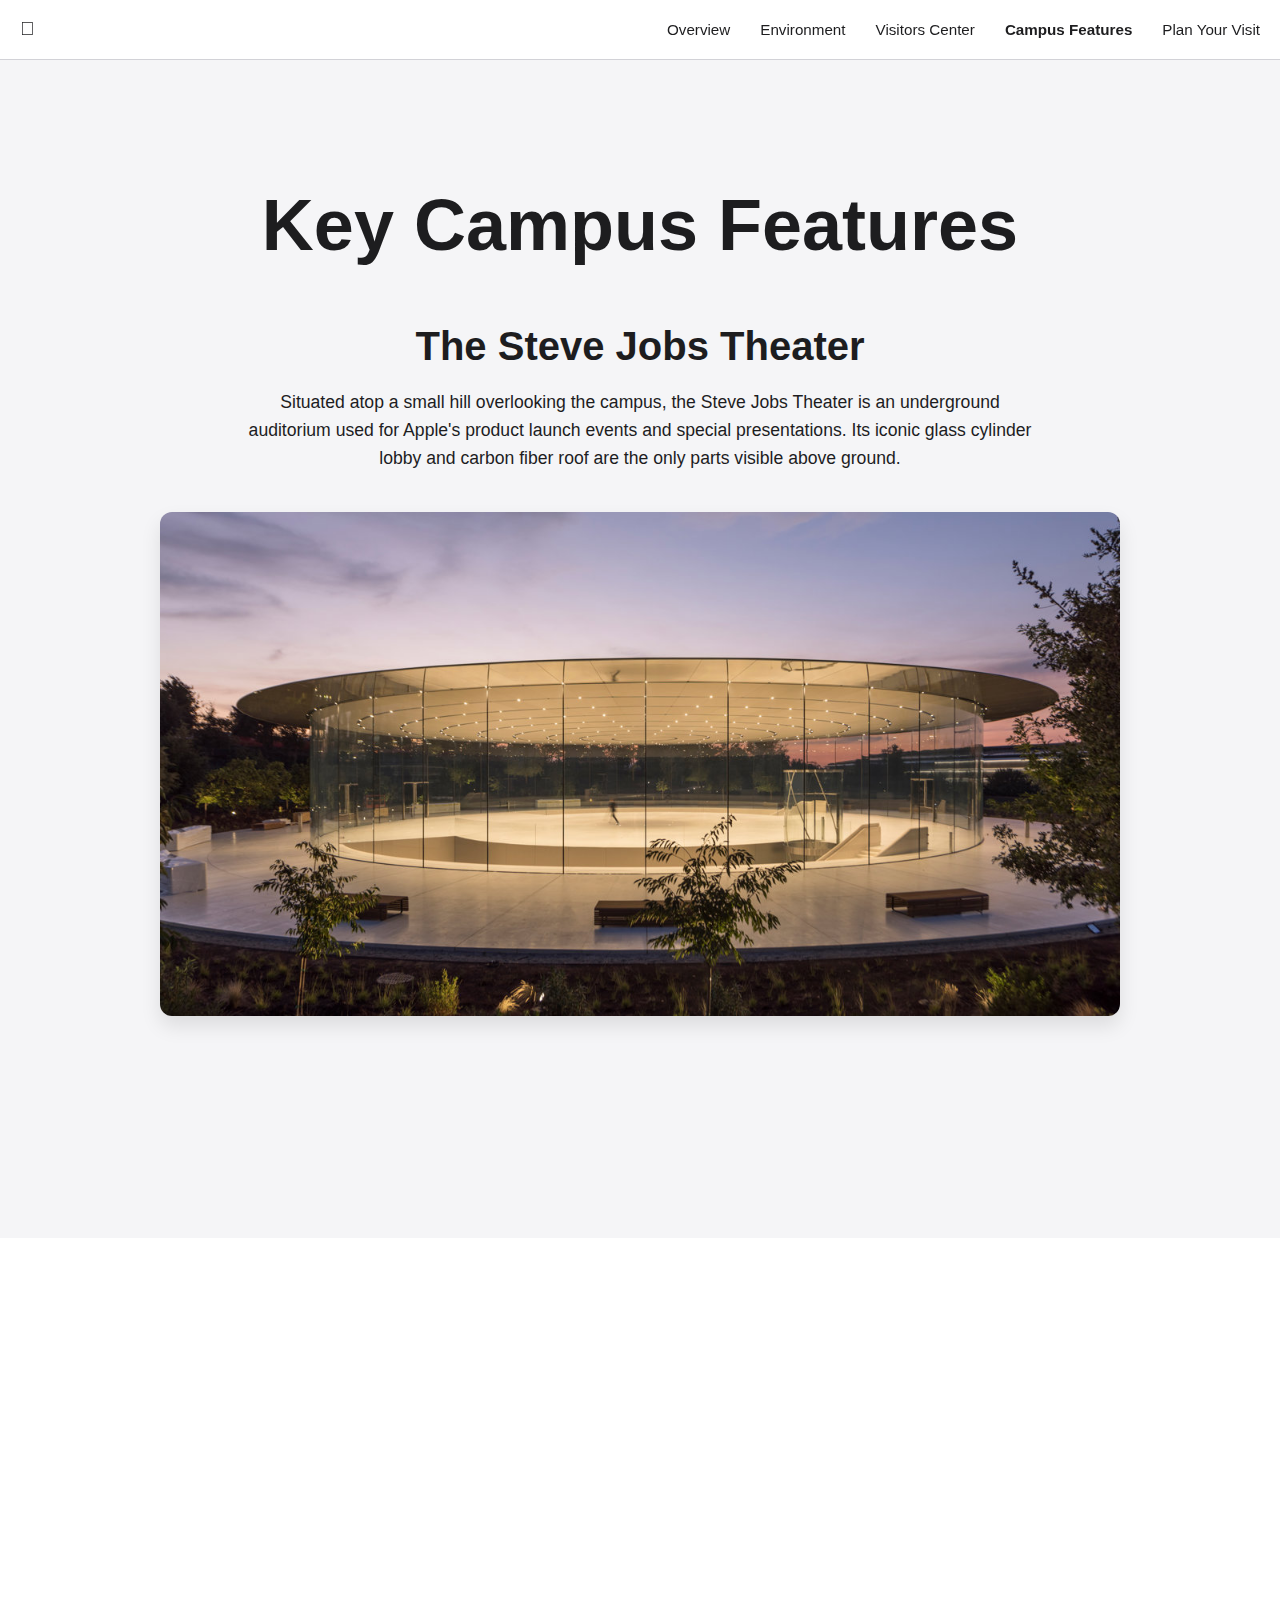
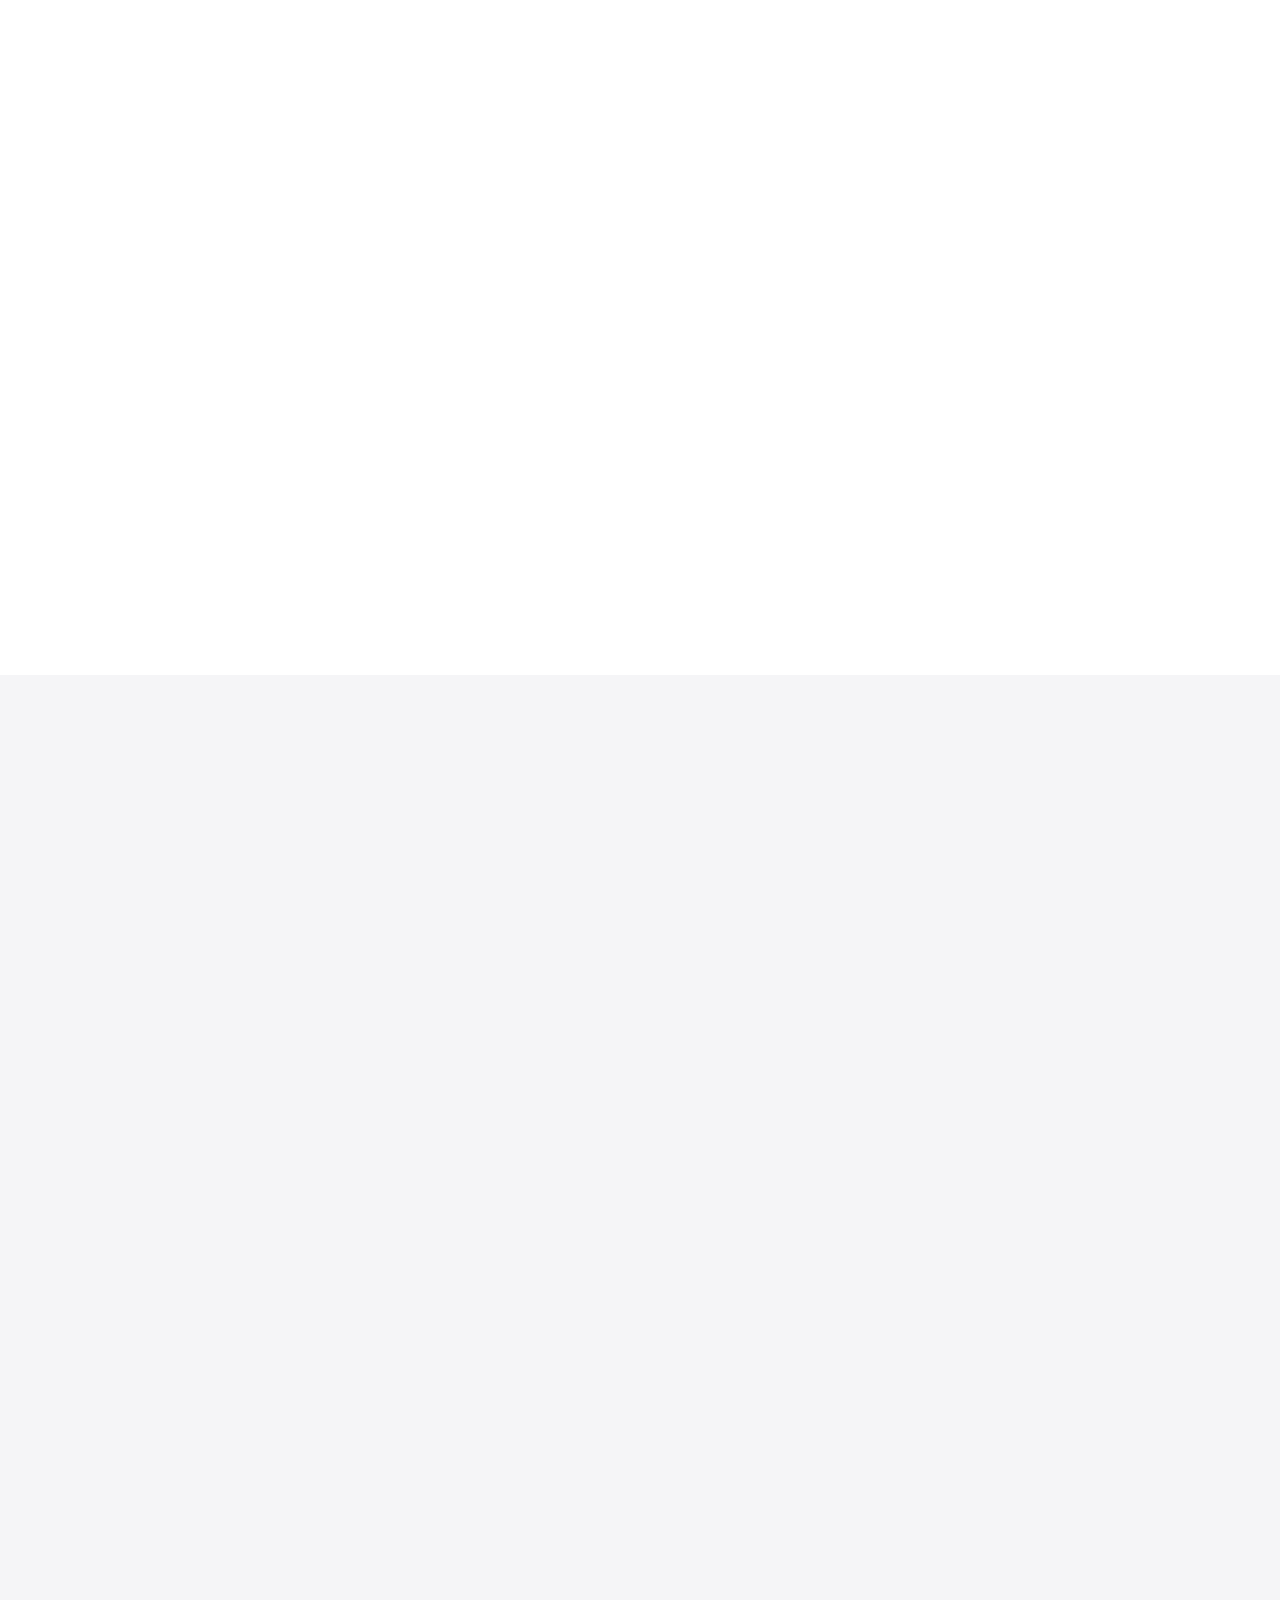
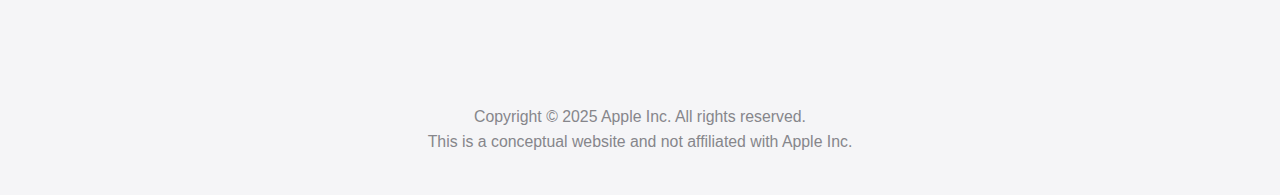
<file: campus-features.html>
<!DOCTYPE html>
<html lang="en">

<head>
    <meta charset="UTF-8">
    <meta name="viewport" content="width=device-width, initial-scale=1.0">
    <title>Apple Park - Campus Features</title>
    <link rel="stylesheet" href="css/style.css">
</head>

<body>
    <header>
        <div class="logo"><a href="index.html"></a></div>
        <nav>
            <ul>
                <li class="dropdown"><a href="overview.html">Overview</a>
                    <ul class="dropdown-menu">
                        <li><a href="overview.html#architecture">Architecture</a></li>
                        <li><a href="overview.html#design-philosophy">Design Philosophy</a></li>
                    </ul>
                </li>
                <li class="dropdown"><a href="environment.html">Environment</a>
                    <ul class="dropdown-menu">
                        <li><a href="environment.html#sustainability">Sustainability</a></li>
                        <li><a href="environment.html#energy">Energy</a></li>
                        <li><a href="environment.html#landscape">Landscape</a></li>
                    </ul>
                </li>
                <li class="dropdown"><a href="visitors-center.html">Visitors Center</a>
                    <ul class="dropdown-menu">
                        <li><a href="visitors-center.html#cafe">Café</a></li>
                        <li><a href="visitors-center.html#store">Apple Store</a></li>
                    </ul>
                </li>
                <li class="dropdown"><a href="campus-features.html">Campus Features</a>
                    <ul class="dropdown-menu">
                        <li><a href="campus-features.html#steve-jobs-theater">Steve Jobs Theater</a></li>
                        <li><a href="campus-features.html#workspaces">Workspaces</a></li>
                        <li><a href="campus-features.html#green-spaces">Green Spaces</a></li>
                    </ul>
                </li>
                <li><a href="plan-your-visit.html">Plan Your Visit</a></li>
            </ul>
        </nav>
    </header>

    <main>
        <section class="section section-light-gray" id="steve-jobs-theater">
            <div class="container">
                <h1 class="animatable">Key Campus Features</h1>
                <h2 class="animatable">The <span class="circled">Steve Jobs Theater</span></h2>
                <p class="animatable">Situated atop a small hill overlooking the campus, the Steve Jobs Theater is an
                    underground auditorium used for Apple's product launch events and special presentations. Its iconic
                    glass cylinder lobby and carbon fiber roof are the only parts visible above ground.</p>
                <img src="images/steve-jobs-theatre-hero.jpeg" alt="Entrance to the Steve Jobs Theater"
                    class="animatable">
                <p class="animatable">The theater embodies simplicity and elegance in design, mirroring the philosophy
                    behind Apple's products and the campus itself. It can seat 1,000 people and features
                    state-of-the-art audiovisual technology.</p>
            </div>
        </section>

        <section class="section section-white" id="workspaces">
            <div class="container">
                <h2 class="animatable">Innovative <span class="highlight-pink">Workspaces</span></h2>
                <p class="animatable">Inside the Ring and other campus buildings, workspaces are designed to be flexible
                    and promote collaboration. Large, open areas are interspersed with smaller, private "pods" for
                    focused work. Natural light floods the interiors, and views of the parkland are abundant.</p>
                <img src="images/workspace.png" alt="Interior workspace at Apple Park" class="animatable">
            </div>
        </section>

        <section class="section section-light-gray" id="green-spaces">
            <div class="container">
                <h2 class="animatable">Expansive <span class="highlight-green">Green Spaces</span> & Amenities</h2>
                <p class="animatable">Beyond the main Ring, the campus includes a 100,000-square-foot fitness and
                    wellness center for employees, research and development facilities, and miles of walking and jogging
                    paths. The extensive parklands feature orchards, meadows, and a pond, creating a serene environment.
                </p>
                <img src="images/green-spaces.png" alt="Green spaces and paths at Apple Park" class="animatable">
            </div>
        </section>

    </main>

    <footer>
        <p>Copyright © 2025 Apple Inc. All rights reserved.</p>
        <p>This is a conceptual website and not affiliated with Apple Inc.</p>
    </footer>
    <script src="js/script.js"></script>
</body>

</html>
</file>
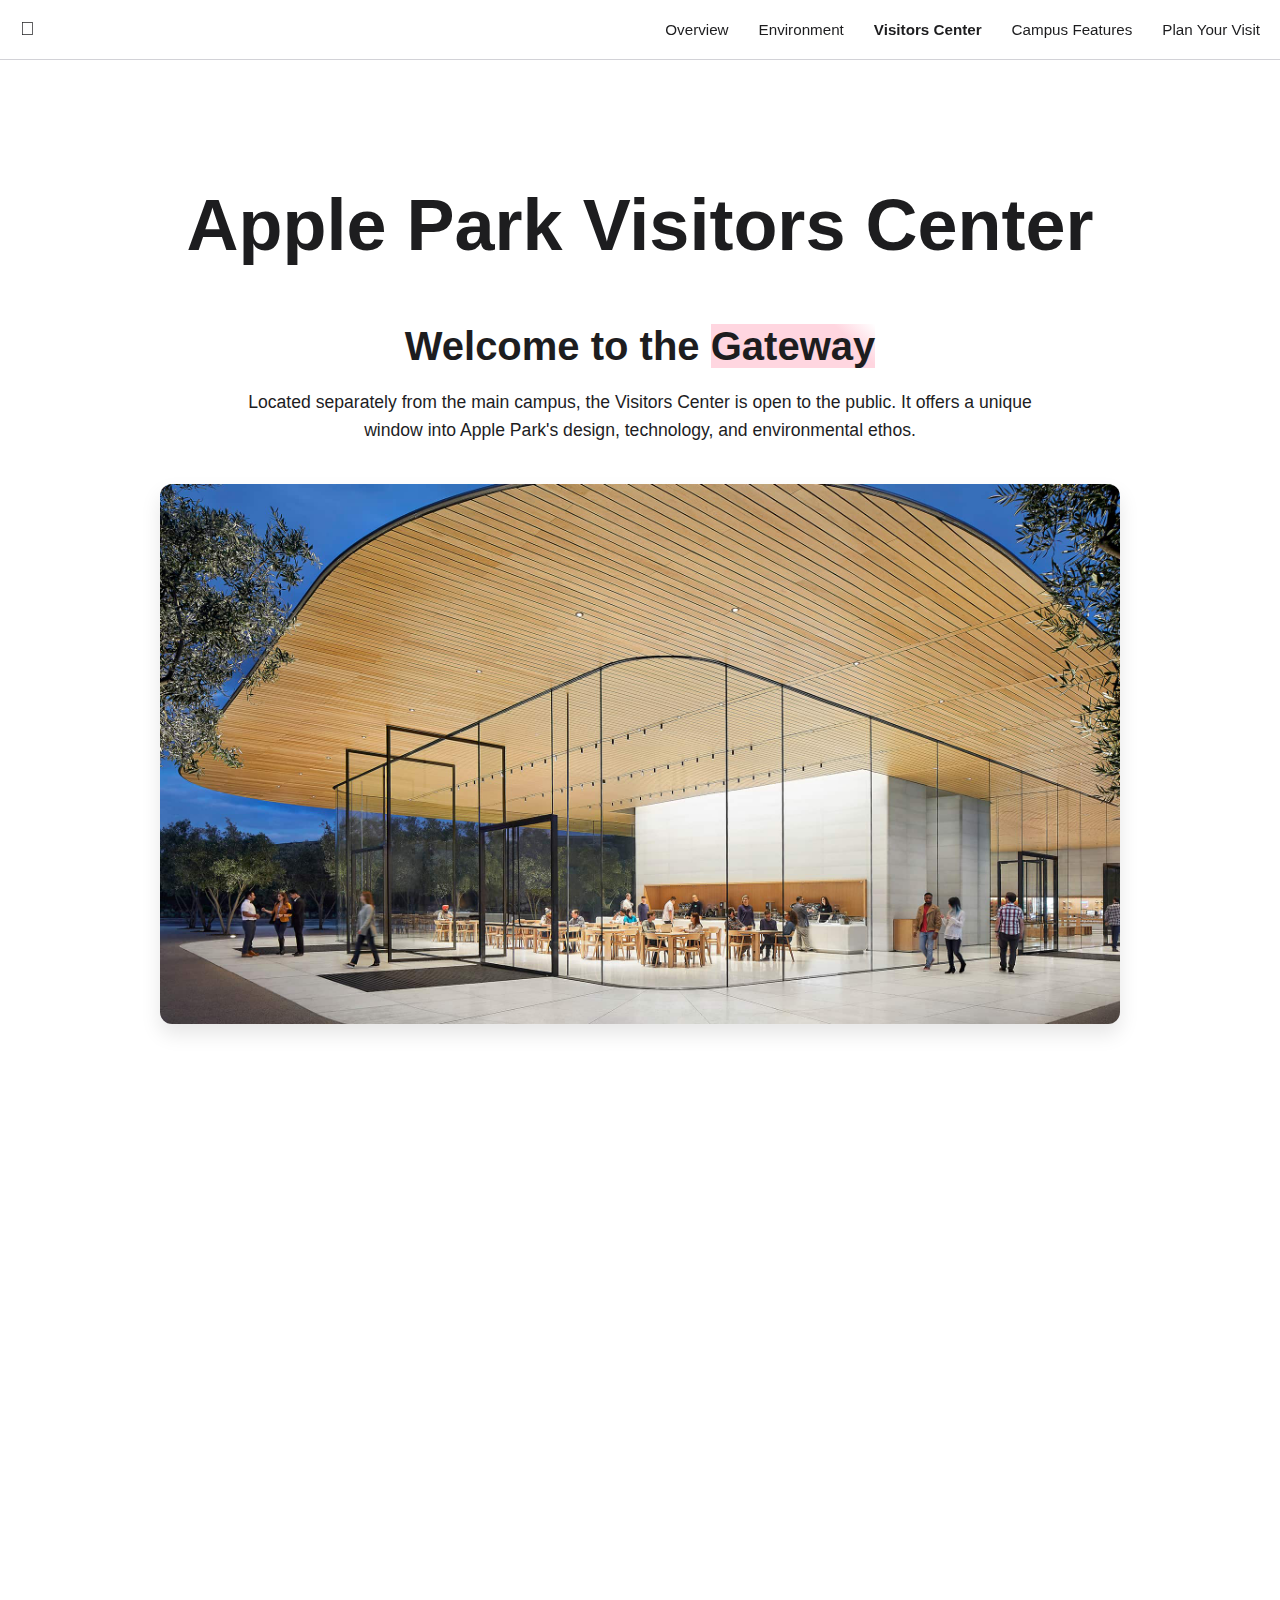
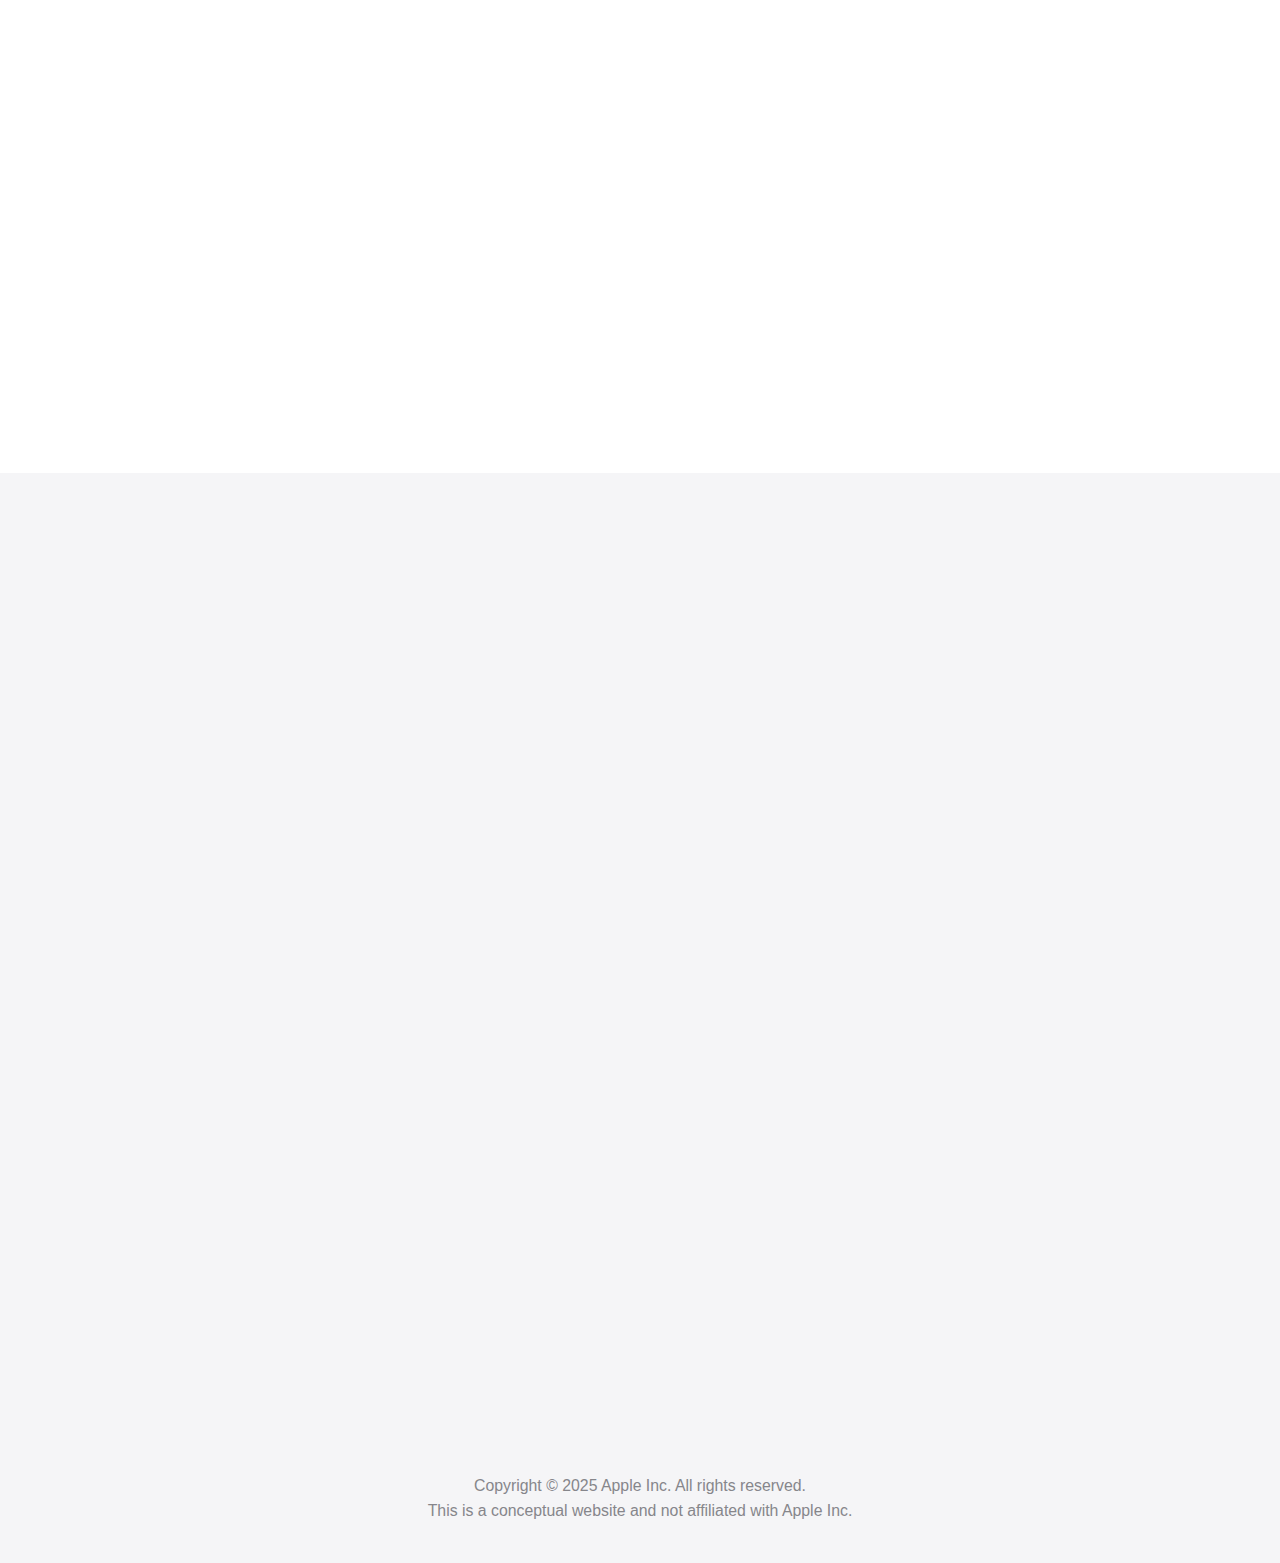
<file: visitors-center.html>
<!DOCTYPE html>
<html lang="en">

<head>
    <meta charset="UTF-8">
    <meta name="viewport" content="width=device-width, initial-scale=1.0">
    <title>Apple Park - Visitors Center</title>
    <link rel="stylesheet" href="css/style.css">
</head>

<body>
    <header>
        <div class="logo"><a href="index.html"></a></div>
        <nav>
            <ul>
                <li class="dropdown"><a href="overview.html">Overview</a>
                    <ul class="dropdown-menu">
                        <li><a href="overview.html#architecture">Architecture</a></li>
                        <li><a href="overview.html#design-philosophy">Design Philosophy</a></li>
                    </ul>
                </li>
                <li class="dropdown"><a href="environment.html">Environment</a>
                    <ul class="dropdown-menu">
                        <li><a href="environment.html#sustainability">Sustainability</a></li>
                        <li><a href="environment.html#energy">Energy</a></li>
                        <li><a href="environment.html#landscape">Landscape</a></li>
                    </ul>
                </li>
                <li class="dropdown"><a href="visitors-center.html">Visitors Center</a>
                    <ul class="dropdown-menu">
                        <li><a href="visitors-center.html#cafe">Café</a></li>
                        <li><a href="visitors-center.html#store">Apple Store</a></li>
                    </ul>
                </li>
                <li class="dropdown"><a href="campus-features.html">Campus Features</a>
                    <ul class="dropdown-menu">
                        <li><a href="campus-features.html#steve-jobs-theater">Steve Jobs Theater</a></li>
                        <li><a href="campus-features.html#workspaces">Workspaces</a></li>
                        <li><a href="campus-features.html#green-spaces">Green Spaces</a></li>
                    </ul>
                </li>
                <li><a href="plan-your-visit.html">Plan Your Visit</a></li>
            </ul>
        </nav>
    </header>

    <main>
        <section class="section section-white" id="main-visitors">
            <div class="container">
                <h1 class="animatable">Apple Park Visitors Center</h1>
                <h2 class="animatable">Welcome to the <span class="highlight-pink">Gateway</span></h2>
                <p class="animatable">Located separately from the main campus, the Visitors Center is open to the
                    public. It offers a unique window into Apple Park's design, technology, and environmental ethos.</p>
                <img src="images/visitor-center-hero.jpeg" alt="Apple Park Visitors Center exterior" class="animatable">
            </div>
        </section>

        <section class="section section-white" id="cafe">
            <div class="container">
                <h3 class="animatable">The Café & <span class="circled">Rooftop</span> Terrace</h3>
                <p class="animatable">The Visitors Center includes a beautiful café offering refreshments and light
                    meals. An expansive rooftop terrace provides stunning views of the main Ring building and the
                    surrounding landscape.</p>
                <img src="images/rooftop.png" alt="Cafe at Visitors Center" class="animatable">
            </div>
        </section>

        <section class="section section-light-gray" id="store">
            <div class="container">
                <h3 class="animatable">Exclusive Apple <span class="marker-underline">Store</span></h3>
                <p class="animatable">An Apple Store within the Visitors Center features the full range of Apple
                    products and accessories, along with campus-exclusive merchandise not available anywhere else, like
                    t-shirts, hats, and postcards.</p>
                <img src="images/merch.png" alt="Exclusive Apple Park merchandise" class="animatable">
            </div>
        </section>
    </main>

    <footer>
        <p>Copyright © 2025 Apple Inc. All rights reserved.</p>
        <p>This is a conceptual website and not affiliated with Apple Inc.</p>
    </footer>
    <script src="js/script.js"></script>
</body>

</html>
</file>
<file: css/style.css>
/* Declare the custom font first */
@font-face {
  font-family: "SF-Pro";
  src: url("../SF-Pro.ttf") format("opentype");
  font-weight: normal;
  font-style: normal;
}

/* Then use it in the body or elsewhere */
body {
  margin: 0;
  font-family: "SF-Pro-Text-Light", -apple-system, BlinkMacSystemFont,
    "Segoe UI", Roboto, "Helvetica Neue", Arial, sans-serif;
  line-height: 1.6;
  color: #1d1d1f; /* Apple's dark text color */
  background-color: #fff;
  -webkit-font-smoothing: antialiased;
  -moz-osx-font-smoothing: grayscale;
}

*,
*::before,
*::after {
  box-sizing: border-box;
}

/* Color Palette Variables (Mimicking Apple's neutrals) */
:root {
  --color-white: #fff;
  --color-black: #1d1d1f;
  --color-light-gray: #f5f5f7;
  --color-medium-gray: #d2d2d7;
  --color-dark-gray: #86868b;
  --highlight-yellow: #fff9b1;
  --highlight-pink: #ffd6e0;
  --highlight-green: #dbffd6;
  --circle-red: #ff3b30;
  --circle-blue: #007aff;
}

/* Typography */
h1,
h2,
h3 {
  font-weight: 600;
  /* Semi-bold, mimicking SF Pro Medium/Semibold */
  color: var(--color-black);
}

h1 {
  font-size: 4.5em;
  /* Large headline */
  line-height: 1.05;
  margin-bottom: 0.2em;
}

h2 {
  font-size: 2.5em;
  line-height: 1.1;
  margin-top: 1.5em;
  margin-bottom: 0.5em;
}

h3 {
  font-size: 1.8em;
  line-height: 1.2;
  margin-top: 1.5em;
  margin-bottom: 0.4em;
}

p {
  font-size: 1.1em;
  margin-bottom: 1em;
  max-width: 800px;
  /* Limit text width for readability */
  margin-left: auto;
  margin-right: auto;
}

a {
  color: #06c;
  /* Standard link color */
  text-decoration: none;
}

a:hover {
  text-decoration: underline;
}

/* Layout and Structure */
.container {
  max-width: 1000px;
  /* Content width constraint */
  margin: 0 auto;
  padding: 0 20px;
  /* Horizontal padding */
}

.section {
  padding: 80px 0;
  /* Vertical padding for sections */
  text-align: center;
}

.section-light-gray {
  background-color: var(--color-light-gray);
}

.section-white {
  background-color: var(--color-white);
}

.hero-content {
  z-index: 1;
  /* Ensure content is above any potential overlay */
  padding: 20px;
}

.hero h1 {
  color: var(--color-white);
  /* White headline on dark background */
  font-size: 6em;
  /* Even larger hero headline */
  font-weight: 700;
  /* Bold for impact */
  margin-bottom: 0.1em;
}

.hero p {
  color: rgba(255, 255, 255, 0.9);
  /* Slightly translucent white text */
  font-size: 1.5em;
  font-weight: 400;
  /* Regular weight */
  max-width: 900px;
}

/* Image Styling within sections */
.section img {
  max-width: 100%;
  height: auto;
  display: block;
  /* Remove extra space below image */
  margin: 40px auto;
  /* Vertical margin */
  border-radius: 12px;
  /* Slightly rounded corners often seen */
  box-shadow: 0 10px 20px rgba(0, 0, 0, 0.1);
  /* Subtle shadow */
}

/* Specific Content Styling */
.text-block {
  max-width: 800px;
  /* Limit width for readability */
  margin: 40px auto;
  /* Center the block */
}

.text-block h2 {
  margin-top: 0;
  /* Adjust spacing */
  margin-bottom: 0.5em;
}

/* Footer */
footer {
  background-color: var(--color-light-gray);
  color: var(--color-dark-gray);
  padding: 40px 20px;
  font-size: 0.9em;
  text-align: center;
}

footer p {
  margin: 0;
  max-width: none;
  /* Don't limit footer text width */
}

/* Header (Simple fixed header) */
header {
  position: fixed;
  top: 0;
  left: 0;
  width: 100%;
  background-color: rgba(255, 255, 255, 0.9);
  /* Semi-transparent white */
  backdrop-filter: blur(10px);
  /* Frosted glass effect */
  -webkit-backdrop-filter: blur(10px);
  /* Safari support */
  z-index: 100;
  /* Ensure header is on top */
  padding: 14px 20px;
  /* Vertical and horizontal padding */
  display: flex;
  justify-content: space-between;
  align-items: center;
  border-bottom: 1px solid var(--color-medium-gray);
  /* Subtle bottom border */
}

.logo a {
  font-size: 1.2em;
  font-weight: 700;
  /* Bold */
  color: var(--color-black);
  text-decoration: none;
}

nav ul {
  list-style: none;
  margin: 0;
  padding: 0;
  display: flex;
}

nav li {
  margin-left: 30px;
  /* Spacing between nav items */
}

nav a {
  color: var(--color-black);
  font-size: 0.95em;
  font-weight: 400;
  /* Regular weight */
  text-decoration: none;
  padding: 5px 0;
  /* Padding for click area */
  position: relative;
}

nav a:hover {
  text-decoration: underline;
  /* Subtle underline on hover */
}

/* Adjust main content to not be hidden by fixed header */
main {
  padding-top: 60px;
  /* Add padding equal to header height */
}

/* Responsive adjustments */
@media (max-width: 768px) {
  h1 {
    font-size: 3em;
  }

  h2 {
    font-size: 2em;
  }

  .hero h1 {
    font-size: 4em;
  }

  .hero p {
    font-size: 1.2em;
  }

  .section {
    padding: 60px 0;
  }

  nav ul {
    /* Could stack or hide on mobile, but keeping it simple for this mockup */
    display: none;
    /* Simple hide on mobile */
  }

  header {
    justify-content: center;
    /* Center logo if nav hidden */
  }

  main {
    padding-top: 50px;
  }
}

/* Dropdown Menu Styling */
nav li.dropdown {
  position: relative;
}

nav li .dropdown-menu {
  position: absolute;
  top: 100%;
  left: 0;
  background-color: white;
  border: 1px solid var(--color-medium-gray);
  box-shadow: 0 4px 12px rgba(0, 0, 0, 0.1);
  display: none;
  min-width: 180px;
  padding: 10px 0;
  z-index: 999;
}

nav li .dropdown-menu li {
  margin: 0;
}

nav li .dropdown-menu a {
  display: block;
  padding: 10px 20px;
  color: var(--color-black);
  font-size: 0.9em;
  white-space: nowrap;
}

nav li .dropdown-menu a:hover {
  background-color: var(--color-light-gray);
}

/* Show dropdown on hover */
nav li.dropdown:hover .dropdown-menu {
  display: block;
}

nav ul li {
  position: relative;
}

.mega-menu {
  display: none;
  position: absolute;
  left: 0;
  top: 100%;
  width: 100vw;
  background-color: #f9f9f9;
  padding: 40px 100px;
  box-shadow: 0 8px 20px rgba(0, 0, 0, 0.1);
  display: flex;
  justify-content: flex-start;
  gap: 60px;
  z-index: 1000;
  border-top: 1px solid #ddd;
}

.menu-column h4 {
  font-size: 0.9rem;
  font-weight: 500;
  color: #666;
  margin-bottom: 10px;
}

.menu-column ul {
  list-style: none;
  padding: 0;
  margin: 0;
}

.menu-column li {
  margin: 8px 0;
}

.menu-column a {
  color: #000;
  font-weight: 500;
  font-size: 1rem;
  text-decoration: none;
}

.dropdown:hover .mega-menu {
  display: flex;
}

/* --- Annotation Styles --- */
.highlight {
  background: linear-gradient(
    45deg,
    var(--highlight-yellow) 80%,
    transparent 100%
  );
  border-radius: 0.3em;
  padding: 0.1em 0.2em;
  box-decoration-break: clone;
  font-weight: 600;
  transition: background 0.3s;
  color: black;
}

.highlight-pink {
  background: linear-gradient(
    45deg,
    var(--highlight-pink) 80%,
    transparent 100%
  );
}

.highlight-green {
  background: linear-gradient(
    45deg,
    var(--highlight-green) 80%,
    transparent 100%
  );
}

.circled-container {
  display: inline-block;
  position: relative;
}

.circled {
  position: relative;
  z-index: 2;
  font-weight: 600;
  color: var(--color-black);
  background: none;
}

.circled-svg {
  position: absolute;
  left: 50%;
  top: 50%;
  transform: translate(-50%, -50%);
  pointer-events: none;
  z-index: 1;
  width: 120%;
  height: 140%;
}

/* Hand-drawn effect for the circle */
.circled-svg ellipse {
  stroke: var(--circle-red);
  stroke-width: 4;
  fill: none;
  stroke-dasharray: 8 6;
  filter: drop-shadow(0 2px 6px rgba(255, 59, 48, 0.15));
  animation: drawCircle 1.2s cubic-bezier(0.77, 0, 0.18, 1) 1;
}

@keyframes drawCircle {
  from {
    stroke-dashoffset: 100;
    opacity: 0;
  }

  to {
    stroke-dashoffset: 0;
    opacity: 1;
  }
}

/* Blue circle variant */
.circled-blue .circled-svg ellipse {
  stroke: var(--circle-blue);
}

/* Optional: subtle marker underline */
.marker-underline {
  background: none;
  border-bottom: 0.25em solid var(--highlight-yellow);
  border-radius: 0.1em;
  padding: 0 0.1em;
  font-weight: 600;
}

/* --- Hero Section --- */
.hero {
  height: 100vh;
  background-image: url("home-hero-img.png");
  background-size: cover;
  background-position: center;
  display: flex;
  align-items: center;
  justify-content: center;
  color: var(--color-white);
  text-shadow: 0 8px 32px rgba(0, 0, 0, 0.5);
  position: relative;
  overflow: hidden;
}

.hero-content {
  z-index: 1;
  padding: 20px;
}

.hero h1 {
  color: var(--color-white);
  font-size: 6em;
  font-weight: 700;
  margin-bottom: 0.1em;
}

.hero p {
  color: rgba(255, 255, 255, 0.9);
  font-size: 1.5em;
  font-weight: 400;
  max-width: 900px;
}

/* --- Animation Classes --- */
.animatable {
  opacity: 0;
  transform: translateY(40px);
  transition: opacity 0.8s cubic-bezier(0.175, 0.885, 0.32, 1.275),
    transform 0.8s cubic-bezier(0.175, 0.885, 0.32, 1.275);
  transition-delay: 0.1s; /* Slight delay for staggered effect if needed */
}

.animatable.is-visible {
  opacity: 1;
  transform: translateY(0);
}

/* Parallax for Hero Background */
.hero {
  /* ... existing hero styles ... */
  background-attachment: fixed; /* Simple parallax, JS can enhance this */
  /* If using JS-driven parallax, you might remove background-attachment: fixed later
       and control background-position-y via JS. For now, this is a good start. */
}

/* Active Nav Link Styling (Optional) */
nav a.active {
  font-weight: 700; /* Make active link bold */
  /* color: var(--circle-blue); */ /* Or change color */
}

/* Adjustments for content layout */
.content-grid {
  display: grid;
  grid-template-columns: repeat(auto-fit, minmax(300px, 1fr));
  gap: 30px;
  margin-top: 40px;
}

.card {
  background-color: var(--color-light-gray);
  padding: 25px;
  border-radius: 12px;
  box-shadow: 0 5px 15px rgba(0, 0, 0, 0.07);
  text-align: left;
}

.card h3 {
  margin-top: 0;
  font-size: 1.5em;
  color: var(--color-black);
}
.card p {
  font-size: 1em;
  color: var(--color-dark-gray);
  margin-left: 0; /* Override global p margin */
  margin-right: 0;
}
.card a.learn-more {
  display: inline-block;
  margin-top: 15px;
  color: var(--circle-blue);
  font-weight: 500;
  text-decoration: none;
}
.card a.learn-more:hover {
  text-decoration: underline;
}

/* Ensure images within cards are responsive */
.card img {
  max-width: 100%;
  height: auto;
  border-radius: 8px;
  margin-bottom: 15px;
}
</file>
